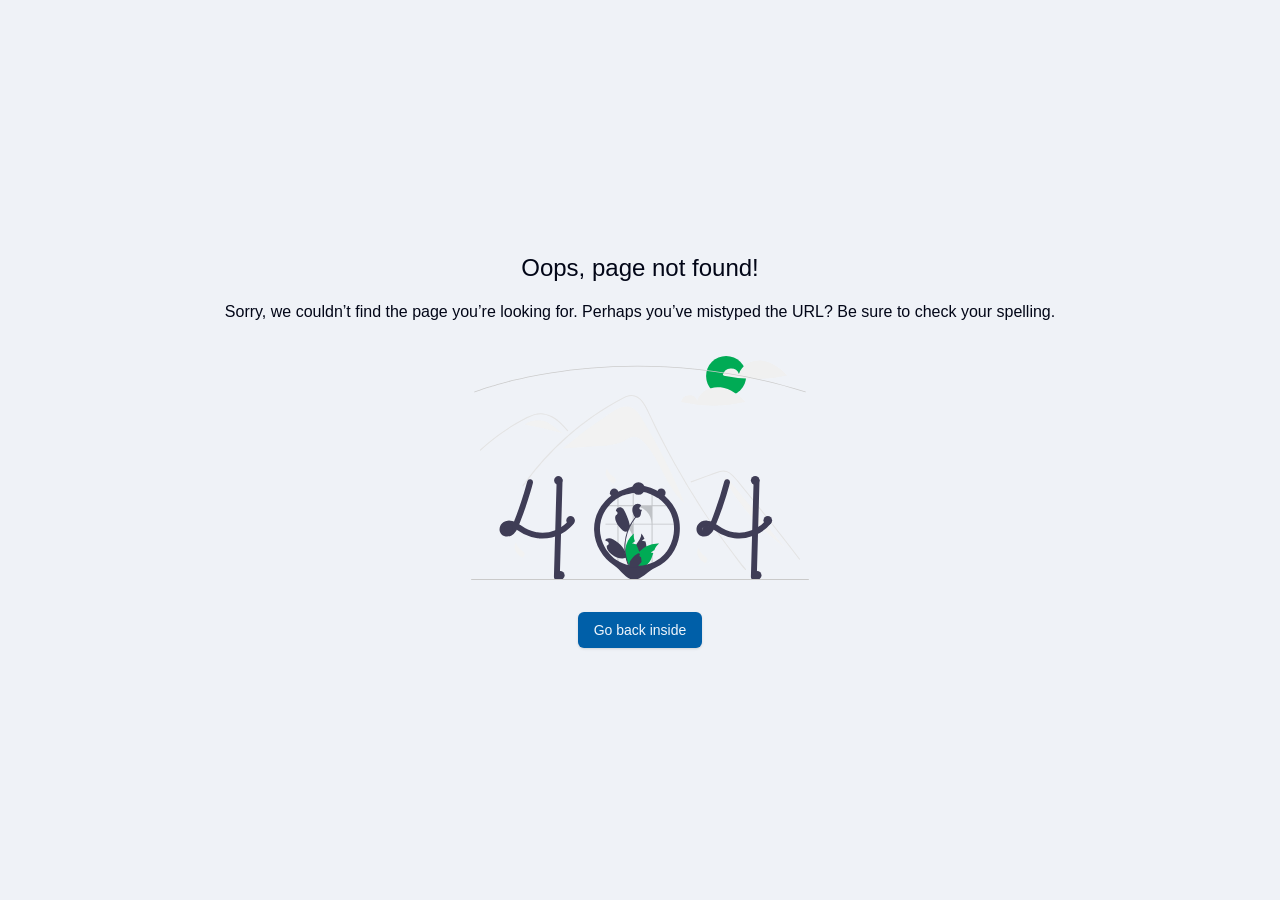
<file: index.html>
<!doctype html>
<html lang="sv-SE" available-languages="en-US,sv-SE,nb-NO,da-DK,fi-FI">
    <head>
        <meta charset="utf-8" />
        <link rel="icon" href="/favicon.ico" />
        <meta name="viewport" content="width=device-width, initial-scale=1" />
        <meta name="theme-color" content="#000000" />
        <meta name="robots" content="noindex,follow" />
        <!-- <meta http-equiv="Content-Security-Policy" content="
      default-src 'self';
      img-src data: https: http:;
      script-src 'self' 'unsafe-inline';
      style-src 'self' 'unsafe-inline'; "/>
     -->
        <meta name="description" content="" />
        <link rel="apple-touch-icon" href="/logo192.png" />
        <!--
      manifest.json provides metadata used when your web app is installed on a
      user's mobile device or desktop. See https://developers.google.com/web/fundamentals/web-app-manifest/
    -->
        <link rel="manifest" href="/manifest.json" />
        <!--
      Notice the use of  in the tags above.
      It will be replaced with the URL of the `public` folder during the build.
      Only files inside the `public` folder can be referenced from the HTML.

      Unlike "/favicon.ico" or "favicon.ico", "/favicon.ico" will
      work correctly both with client-side routing and a non-root public URL.
      Learn how to configure a non-root public URL by running `npm run build`.
    -->
        <meta http-equiv="X-Content-Type-Options" content="nosniff" />
        <title>CampusPharma AB | Powered by Tieraid</title>
      <script type="module" crossorigin src="/assets/index-C-bGFQjw.js"></script>
      <link rel="modulepreload" crossorigin href="/assets/shim-S_DGdH-I.js">
      <link rel="modulepreload" crossorigin href="/assets/react-dom-KmNJLZ5h.js">
      <link rel="modulepreload" crossorigin href="/assets/chunk-OB3PAWPO-GitvGVzu.js">
      <link rel="modulepreload" crossorigin href="/assets/react-icons.esm-royCNi-i.js">
      <link rel="modulepreload" crossorigin href="/assets/dist-br8p19it.js">
      <link rel="modulepreload" crossorigin href="/assets/utils-DwBGbDkG.js">
      <link rel="modulepreload" crossorigin href="/assets/button-rqtgwsPk.js">
      <link rel="modulepreload" crossorigin href="/assets/dist-Dd43UCy2.js">
      <link rel="modulepreload" crossorigin href="/assets/dist-B-iJ4NFB.js">
      <link rel="modulepreload" crossorigin href="/assets/es2015-KHkx5uOW.js">
      <link rel="modulepreload" crossorigin href="/assets/dayjs.min-I5O6_JTy.js">
      <link rel="modulepreload" crossorigin href="/assets/i18next-Dtr6uLC5.js">
      <link rel="modulepreload" crossorigin href="/assets/useTranslation-56zXLgle.js">
      <link rel="modulepreload" crossorigin href="/assets/dist-CneBx74u.js">
      <link rel="modulepreload" crossorigin href="/assets/QueryClientProvider-CE_zWeqs.js">
      <link rel="modulepreload" crossorigin href="/assets/useQuery-BaM-omGc.js">
      <link rel="modulepreload" crossorigin href="/assets/with-selector-C6NdYBbr.js">
      <link rel="modulepreload" crossorigin href="/assets/userStore-CAJx6T25.js">
      <link rel="modulepreload" crossorigin href="/assets/api-CINic6ZC.js">
      <link rel="modulepreload" crossorigin href="/assets/createLucideIcon-BF9Y9Jib.js">
      <link rel="modulepreload" crossorigin href="/assets/input-Cb21sXc6.js">
      <link rel="modulepreload" crossorigin href="/assets/image-Bp9IeJjQ.js">
      <link rel="modulepreload" crossorigin href="/assets/info-BMrdmYQI.js">
      <link rel="modulepreload" crossorigin href="/assets/minus-Bl9mZwtJ.js">
      <link rel="modulepreload" crossorigin href="/assets/plus-BcZCKYp-.js">
      <link rel="modulepreload" crossorigin href="/assets/shopping-cart-BanpiDXJ.js">
      <link rel="modulepreload" crossorigin href="/assets/trash-DBbNgzgq.js">
      <link rel="modulepreload" crossorigin href="/assets/x-CrpCUsfD.js">
      <link rel="modulepreload" crossorigin href="/assets/badge-DrjDTICg.js">
      <link rel="modulepreload" crossorigin href="/assets/dist-Wrvyf3w4.js">
      <link rel="modulepreload" crossorigin href="/assets/dist-fgYR-BMM.js">
      <link rel="modulepreload" crossorigin href="/assets/drawer-PtmLjpGN.js">
      <link rel="modulepreload" crossorigin href="/assets/cartStore-D2lSXGJa.js">
      <link rel="modulepreload" crossorigin href="/assets/contentPreview-C2lnTTU5.js">
      <link rel="modulepreload" crossorigin href="/assets/card-BB_Z-GJR.js">
      <link rel="modulepreload" crossorigin href="/assets/product-F_LqU-lM.js">
      <link rel="modulepreload" crossorigin href="/assets/dist-BMxyw11R.js">
      <link rel="modulepreload" crossorigin href="/assets/dist-DIQC4gEY.js">
      <link rel="modulepreload" crossorigin href="/assets/dist-Bsv-OESu.js">
      <link rel="modulepreload" crossorigin href="/assets/dist-D-SaBrZx.js">
      <link rel="modulepreload" crossorigin href="/assets/dist-D942OIg3.js">
      <link rel="stylesheet" crossorigin href="/assets/contentPreview-DtnOfIQF.css">
      <link rel="stylesheet" crossorigin href="/assets/index-BypuoqME.css">
    </head>
    <!-- <body> -->
    <body class="bg-background text-foreground">
        <noscript>You need to enable JavaScript to run this app.</noscript>
        <div id="root" class="w-full print:hidden"></div>
        <!--
      This HTML file is a template.
      If you open it directly in the browser, you will see an empty page.

      You can add webfonts, meta tags, or analytics to this file.
      The build step will place the bundled scripts into the <body> tag.

      To begin the development, run `npm start` or `yarn start`.
      To create a production bundle, use `npm run build` or `yarn build`.
    --></body>
</html>
</file>
<file: assets/contentPreview-DtnOfIQF.css>
.content-preview .toastui-editor-contents *{all:inherit}.content-preview .toastui-editor-contents a{cursor:pointer;color:#4b96e6;margin:0;text-decoration:underline;display:inline-block}
</file>
